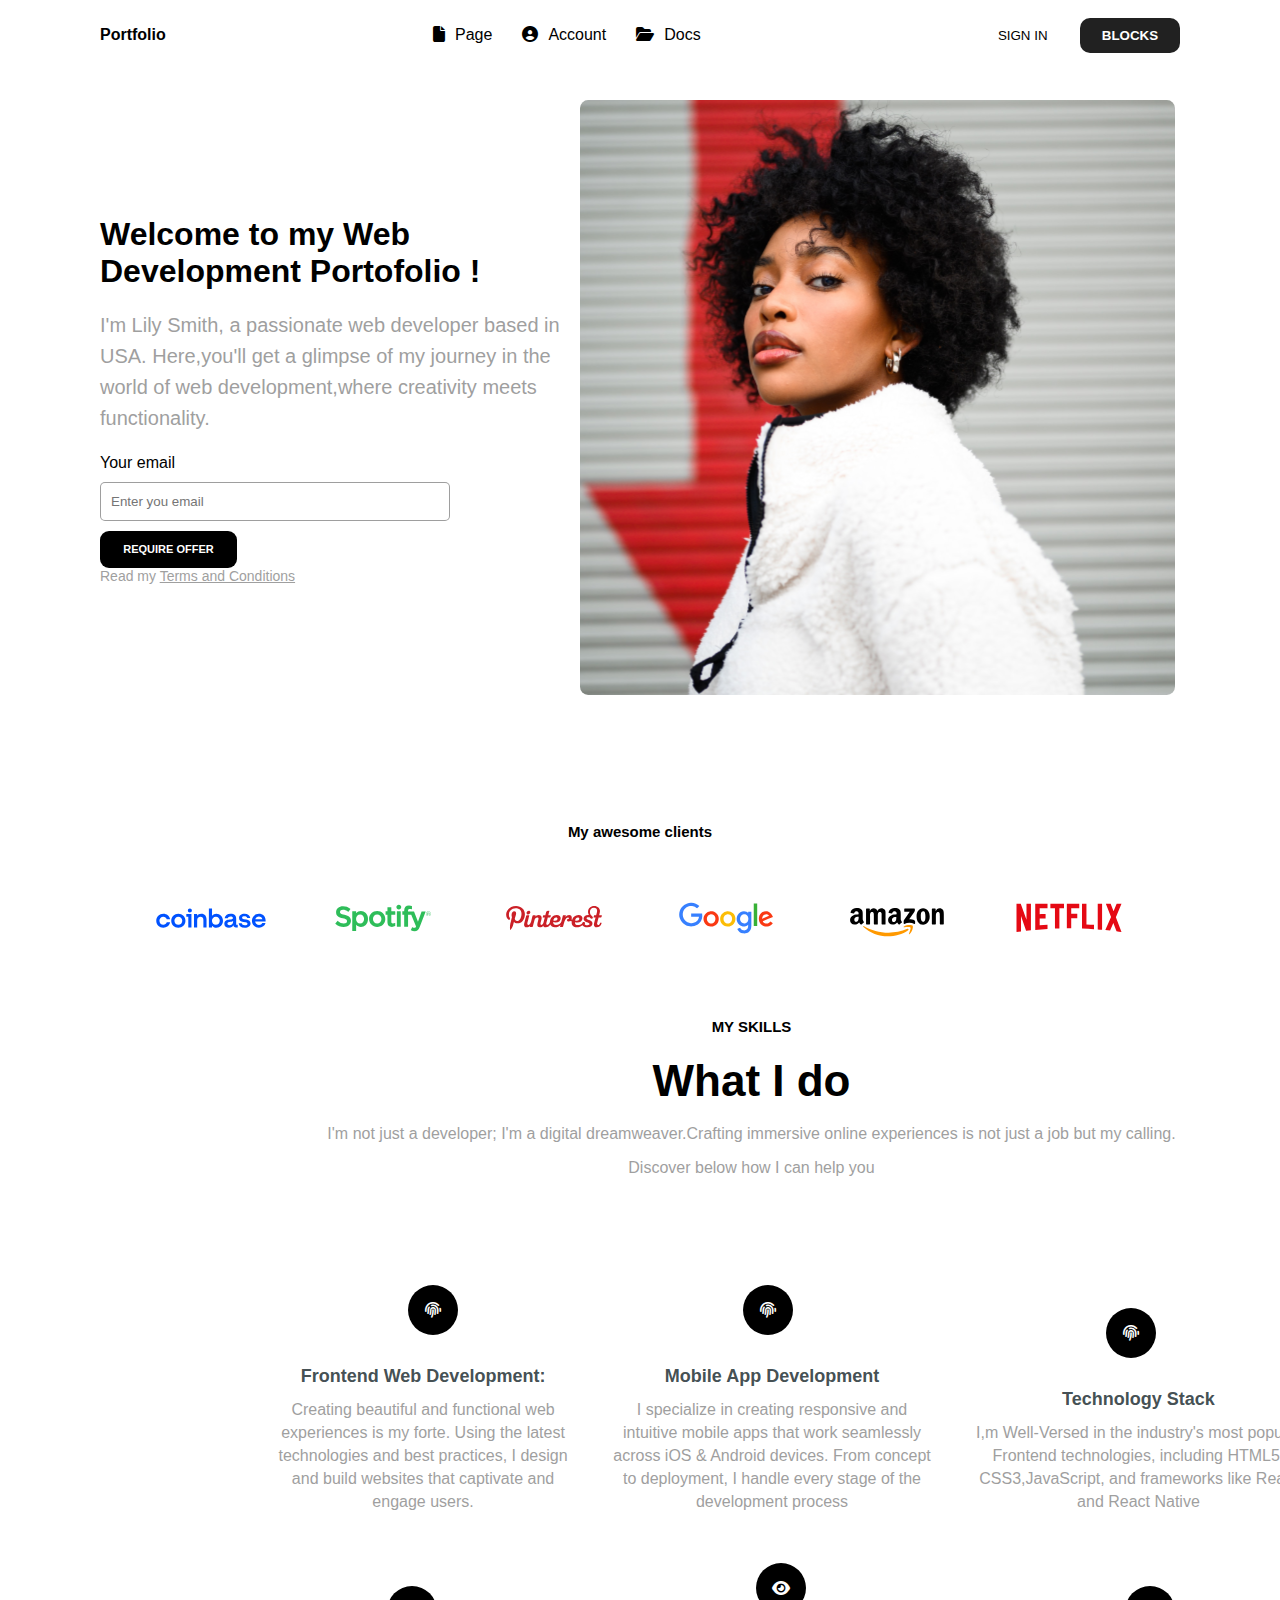
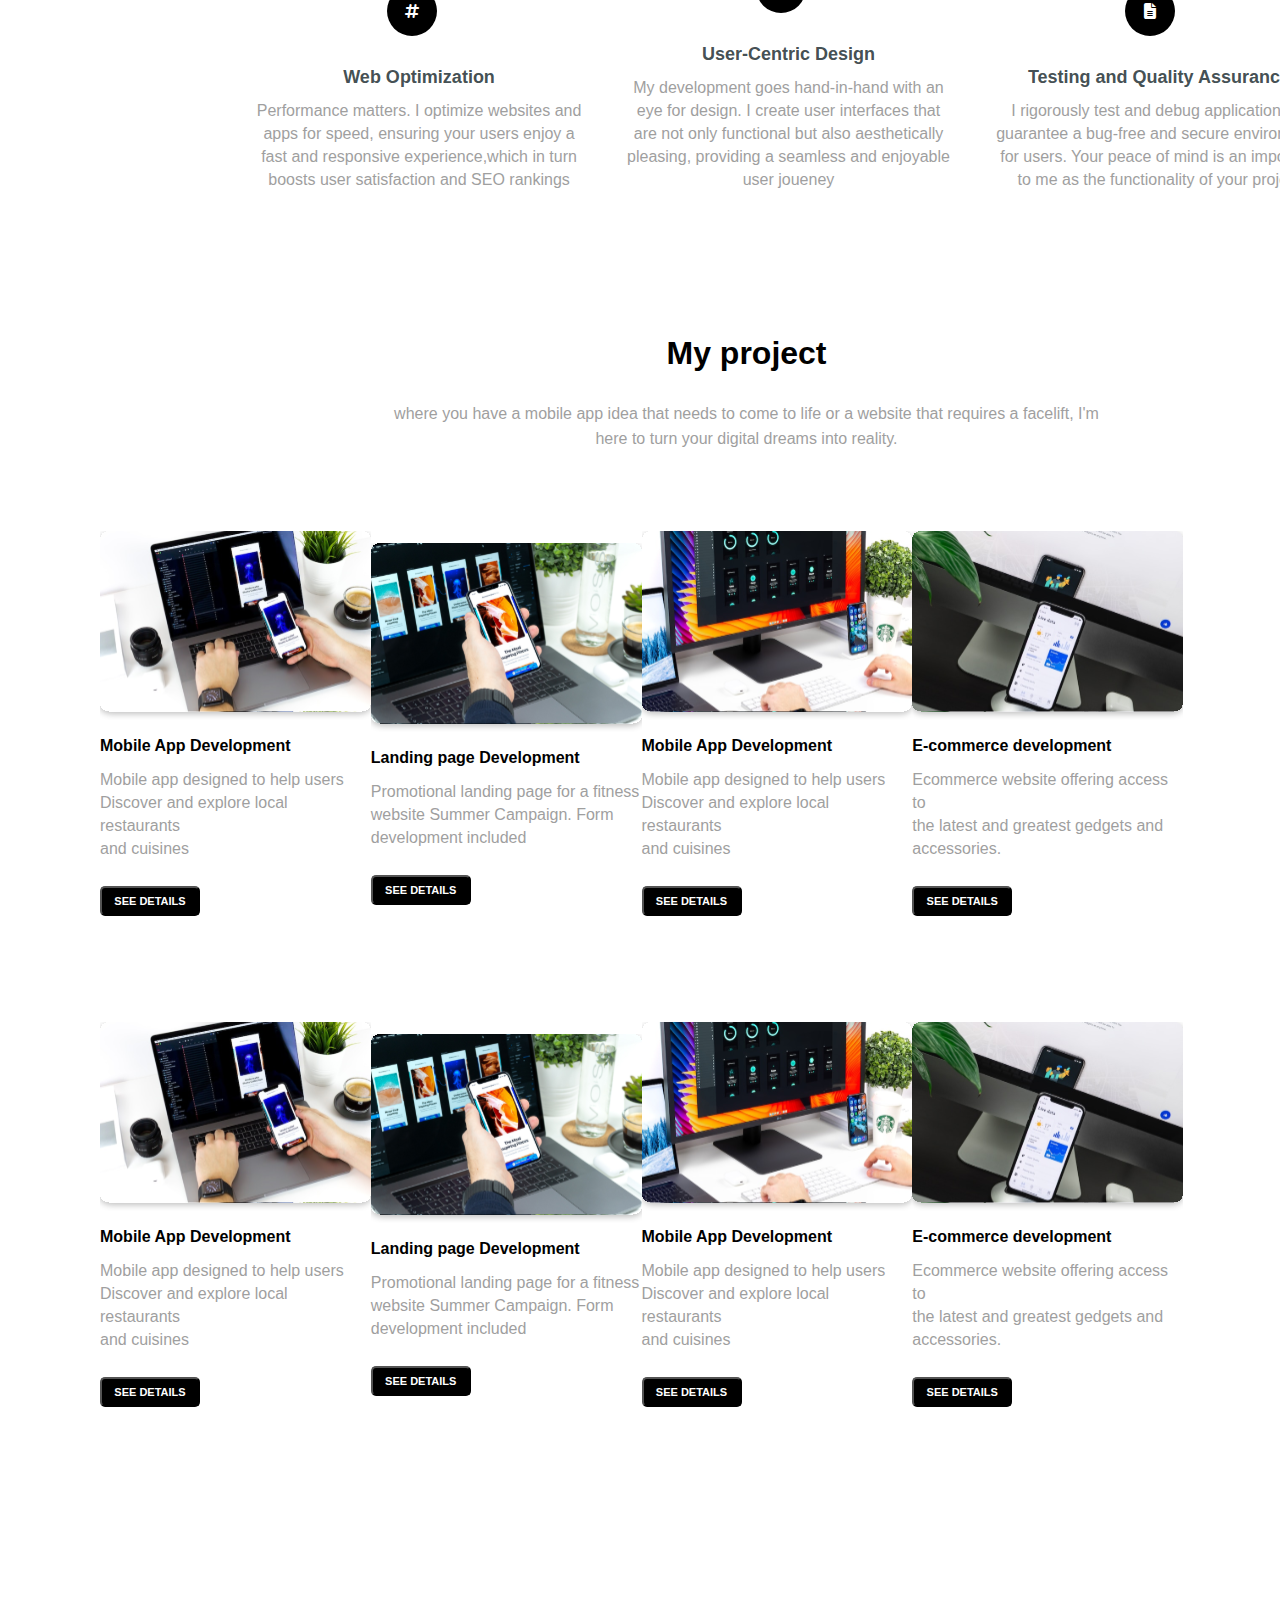
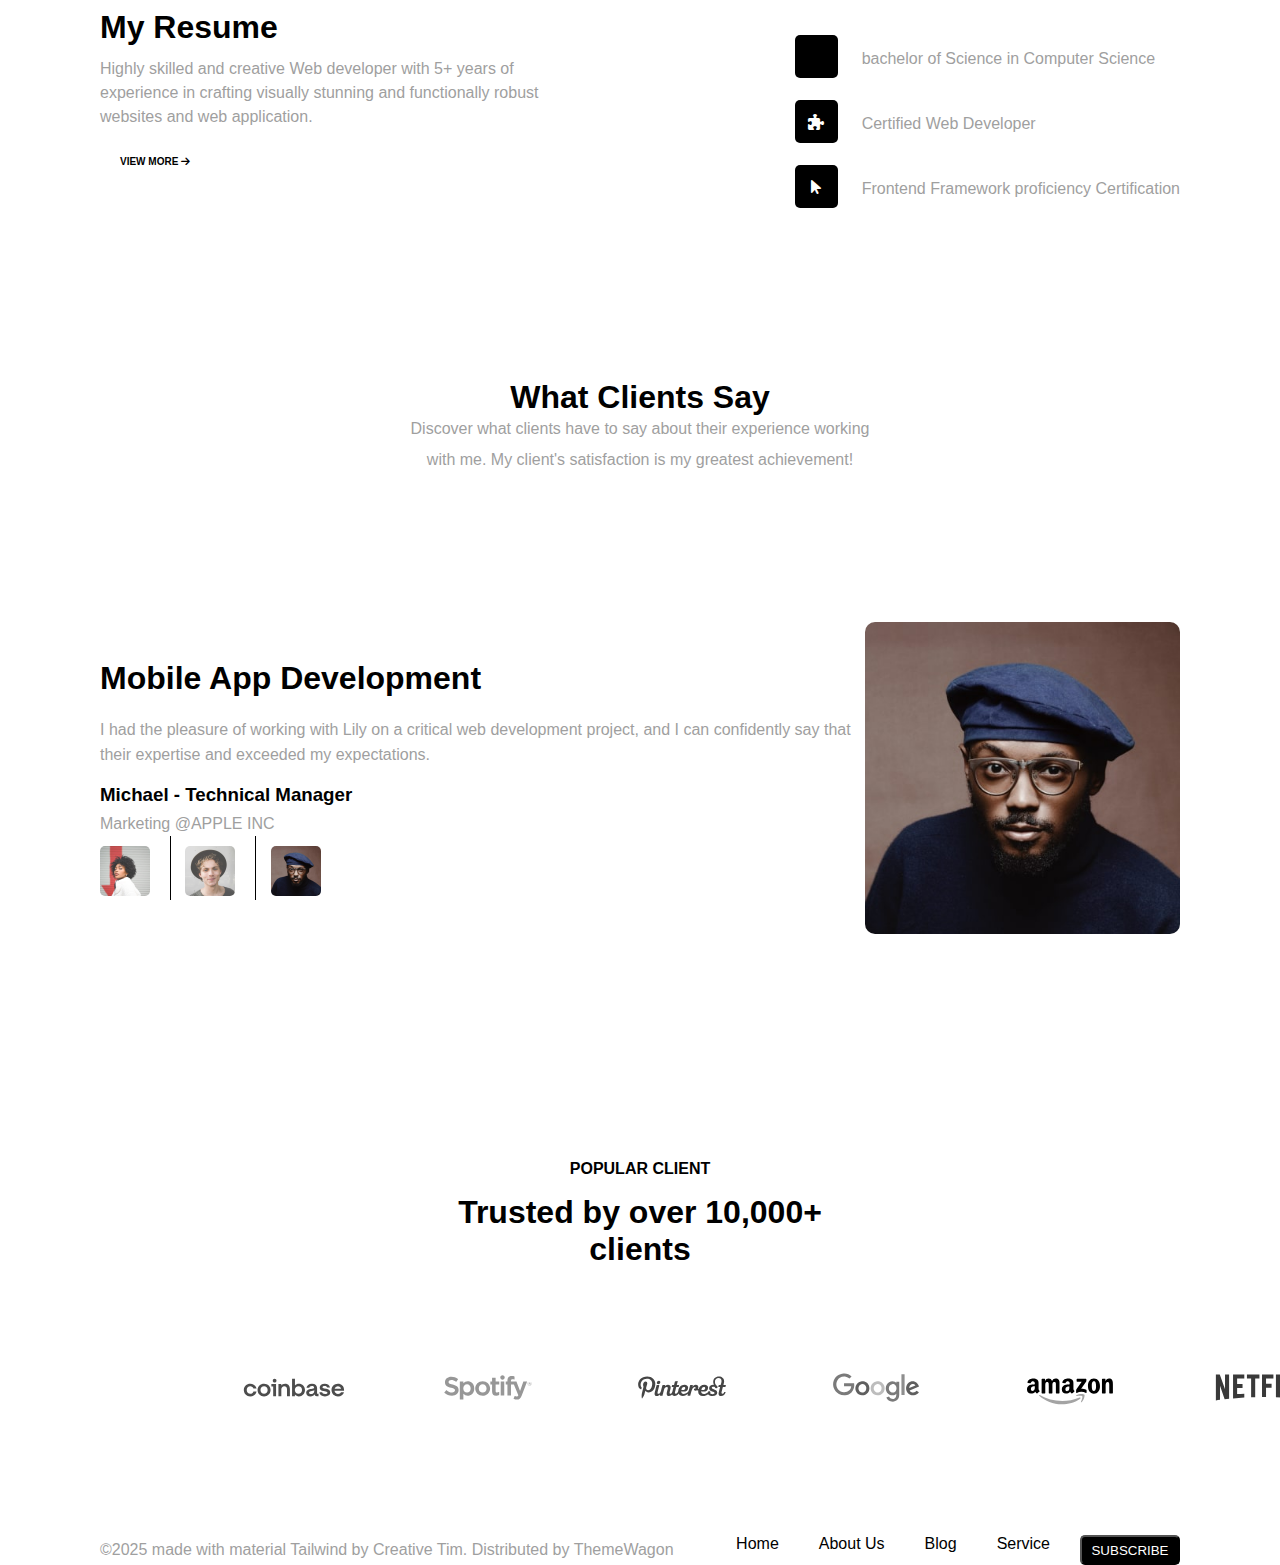
<file: index.html>
<!DOCTYPE html>
<html lang="en">

<head>
    <meta charset="UTF-8">
    <meta name="viewport" content="width=device-width, initial-scale=1.0">
    <title>Portfolio</title>
    <!--css file link-->
    <link rel="stylesheet" href="./assets/css/style.css">
    <!--font awesome link-->
    <link rel="icon" type="image/x.icon" href="/assets/img/favicon.png">
    <link rel="stylesheet" href="https://cdnjs.cloudflare.com/ajax/libs/font-awesome/6.7.2/css/all.min.css"
        integrity="sha512-Evv84Mr4kqVGRNSgIGL/F/aIDqQb7xQ2vcrdIwxfjThSH8CSR7PBEakCr51Ck+w+/U6swU2Im1vVX0SVk9ABhg=="
        crossorigin="anonymous" referrerpolicy="no-referrer" />
</head>

<body>
    <div class="container">
        <!--navbar is started-->

        <nav id="nav">
            <h4>Portfolio</h4>
            <ul>
                <i class="fa-solid fa-file"></i>
                <li>Page</li>
                <i class="fa-solid fa-circle-user"></i>
                <li>Account</li>
               <i class="fa-solid fa-folder-open"></i>
                <li>Docs</li>
            </ul>
            <div class="button-one-div">
                <button class="sign-in">SIGN IN</button>
                <button class="blocks">BLOCKS</button>
            </div>
            <button class="bar"><i class="fa-solid fa-bars"></i></button>
        </nav>
        <!--End of navbar-->

        <!--hero section start-->
        <section id="hero-sec">
            <div class="hero-text">
                <h1>Welcome to my Web Development Portofolio !</h1>
                <p class="hero-p1">I'm Lily Smith, a passionate web developer based in USA. Here,you'll get a glimpse of
                    my journey in the world of web development,where creativity meets functionality. </p>

                <label for="text">Your email</label><br>
                <input type="email" id="text" name="text" placeholder="Enter you email">
                <button class="OFFER">REQUIRE OFFER</button>
                <p class="comman">Read my <u>Terms and Conditions</u></p>
            </div>
            <div class="hero-img-div"><img src="./assets/img/image/image-7.svg" class="hero-img"></div>
        </section>
        <!--End of hero section-->

        <!--Client section started-->
        <section id="Client-sec">
            <h1>My awesome clients</h1>
            <div class="clients-imgs">
                <img src="./assets/img/logos/logo-coinbase.svg" class="coinbase">
                <img src="./assets/img/logos/logo-spotify.svg" class="spotify">
                <img src="./assets/img/logos/logo-pinterest.svg" class="pinterest">
                <img src="./assets/img/logos/logo-google.svg" class="google">
                <img src="./assets/img/logos/logo-amazon.svg" class="amazon">
                <img src="./assets/img/logos/logo-netflix.svg" class="netflix">
            </div>
        </section>
        <!--Client section end-->

        <!--skills section started -->
        <section id="skills">
            <div class="what_i_do">
                <h4>MY SKILLS</h4>
                <h1>What I do</h1>
                <p>I'm not just a developer; I'm a digital dreamweaver.Crafting immersive online experiences is not just
                    a
                    job but my calling. Discover below how I can help you
                </p>
            </div>
            <div class="skill-div">
                <div class="font-web">
                    <div class="circle"><i class="fa-solid fa-fingerprint"></i></div>
                    <h4>Frontend Web Development:</h4>
                    <p>Creating beautiful and functional web experiences is my forte. Using the latest technologies
                        and best practices, I design and build websites that captivate and engage users.</p>
                </div>

                <div class="app">
                    <div class="circle"><i class="fa-solid fa-fingerprint"></i></div>
                    <h4>Mobile App Development</h4>
                    <p>I specialize in creating responsive and intuitive mobile apps that work seamlessly across iOS
                        & Android devices. From concept to deployment, I handle every stage of the development
                        process
                    </p>
                </div>

                <div class="stack">
                    <div class="circle"><i class="fa-solid fa-fingerprint"></i></div>
                    <h4>Technology Stack</h4>
                    <p>I,m Well-Versed in the industry's most popular Frontend technologies, including
                        HTML5, CSS3,JavaScript, and frameworks like React and React Native</p>
                </div>


                <div class="optimization">
                    <div class="circle"><i class="fa-solid fa-hashtag"></i></div>
                    <h4>Web Optimization</h4>
                    <p>Performance matters. I optimize websites and apps for speed, ensuring your users enjoy a fast
                        and responsive experience,which in turn boosts user satisfaction and SEO rankings</p>
                </div>

                <div class="design">
                    <div class="circle"><i class="fa-solid fa-eye"></i></div>
                    <h4>User-Centric Design</h4>
                    <p>My development goes hand-in-hand with an eye for design. I create user interfaces that are
                        not only functional but also aesthetically pleasing, providing a seamless and enjoyable user
                        joueney</p>
                </div>

                <div class="testing">
                    <div class="circle"><i class="fa-solid fa-file-lines"></i></div>
                    <h4>Testing and Quality Assurance</h4>
                    <p>I rigorously test and debug applications to guarantee a bug-free and secure environment for
                        users. Your peace of mind is an important to me as the functionality of your project</p>
                </div>
            </div>
        </section>
        <!--skills section End -->

        <!--Project section start -->
        <section id="project">
            <div class="project-sec">
                <h1>My project</h1>
                <p>where you have a mobile app idea that needs to come to life or a website that requires a facelift,
                    I'm
                    here to turn your digital dreams into reality.</p>
            </div>
            <div class="projects-div">
                <div class="mobile-app">
                    <img src="./assets/img/image/blog-1.svg">
                    <h4>Mobile App Development</h4>
                    <p>Mobile app designed to help users<br>Discover and explore local restaurants<br>and cuisines</p>
                    <button class="details">SEE DETAILS</button>
                </div>

                <div class="landing-page">
                    <img src="./assets/img/image/blog2.svg">
                    <h4>Landing page Development</h4>
                    <p>Promotional landing page for a fitness<br>website Summer Campaign. Form<br>development included
                    </p>
                    <button class="details">SEE DETAILS</button>
                </div>

                <div class="mobile-app2">
                    <img src="./assets/img/image/blog3.svg">
                    <h4>Mobile App Development</h4>
                    <p>Mobile app designed to help users<br>Discover and explore local restaurants<br>and cuisines</p>
                    <button class="details">SEE DETAILS</button>
                </div>

                <div class="E-commerce">
                    <img src="./assets/img/image/blog4.svg">
                    <h4>E-commerce development</h4>
                    <p>Ecommerce website offering access to <br>the latest and greatest gedgets and <br>accessories.</p>
                    <button class="details">SEE DETAILS</button>
                </div>

            </div>

            <div class="projects-div">
                <div class="mobile-app">
                    <img src="./assets/img/image/blog-1.svg">
                    <h4>Mobile App Development</h4>
                    <p>Mobile app designed to help users<br>Discover and explore local restaurants<br>and cuisines</p>
                    <button class="details">SEE DETAILS</button>
                </div>

                <div class="landing-page">
                    <img src="./assets/img/image/blog2.svg">
                    <h4>Landing page Development</h4>
                    <p>Promotional landing page for a fitness<br>website Summer Campaign. Form<br>development included
                    </p>
                    <button class="details">SEE DETAILS</button>
                </div>

                <div class="mobile-app2">
                    <img src="./assets/img/image/blog3.svg">
                    <h4>Mobile App Development</h4>
                    <p>Mobile app designed to help users<br>Discover and explore local restaurants<br>and cuisines</p>
                    <button class="details">SEE DETAILS</button>
                </div>

                <div class="E-commerce">
                    <img src="./assets/img/image/blog4.svg">
                    <h4>E-commerce development</h4>
                    <p>Ecommerce website offering access to <br>the latest and greatest gedgets and <br>accessories.</p>
                    <button class="details">SEE DETAILS</button>
                </div>

            </div>
        </section>
        <!--Project section End -->

        <!--Resume section start-->
        <section id="resume">
            <div class="resume-text">
                <h1>My Resume</h1>
                <p>Highly skilled and creative Web developer with 5+ years of experience in crafting visually stunning and functionally robust websites and web application. </p>
                <button class="view">VIEW MORE <i class="fa-solid fa-arrow-right"></i></button>
            </div>
            <div class="resume-topic">
                <div class="icon-div"><i class="fa-solid fa-signal-good"></i></div>
                <p>bachelor of Science in Computer Science</p>
                <div class="icon-div"><i class="fa-solid fa-puzzle-piece"></i></div>
                <p>Certified Web Developer</p>
                <div class="icon-div"><i class="fa-solid fa-arrow-pointer"></i></div>
                <p>Frontend Framework proficiency Certification</p>
            </div>
        </section>
        <!--Resume section end-->

        <!--What clients say section start-->

        <section id="clients-say">
            <h1 class="heading">What Clients Say</h1>
            <p>Discover what clients have to say about their experience working <br>with me. My client's
                satisfaction is
                my
                greatest achievement!</p>
        </section>
        <section id="client-say-div">
            <div class="client-say-text">
                <h1 class="heading">Mobile App Development</h1>
                <p>I had the pleasure of working with Lily on a critical web development project, and I can
                    confidently
                    say
                    that their expertise and exceeded my expectations.</p>
                <h3>Michael - Technical Manager</h3>
                <p>Marketing @APPLE INC</p>
                <div class="av1">
                    <img src="./assets/img/image/avatar1.jpg" class="avatar1">
                </div>
                <div class="av1">
                    <img src="./assets/img/image/avatar2.jpg" class="avatar1">
                </div>
                <img src="./assets/img/image/avatar3.jpg" class="avatar3">
            </div>
            <div class="client-say-img">
                <img src="./assets/img/image/avatar3.jpg" class="client-img">
            </div>

        </section>

        <!--What clients say section end-->

        <!--popular clients section start-->
        <section id="popular">
            <div class="popular_clients">
                <h4>POPULAR CLIENT</h4>
                <h1>Trusted by over 10,000+<br>clients</h1>
            </div>
            <div class="logo-div">
                <img src="./assets/img/logos/logo-coinbase.svg">
                <img src="./assets/img/logos/logo-spotify.svg">
                <img src="./assets/img/logos/logo-pinterest.svg">
                <img src="./assets/img/logos/logo-google.svg">
                <img src="./assets/img/logos/logo-amazon.svg">
                <img src="./assets/img/logos/logo-netflix.svg">
            </div>
        </section>
        <!--popular clients section end-->

        <!--footer is started-->
        <section id="footer">
            <div class="copy">
                <p>&copy;2025 made with material Tailwind by Creative Tim. Distributed by
                    ThemeWagon</p>
            </div>
            <div class="subscribe">
                <ul>
                    <li>Home</li>
                    <li>About Us</li>
                    <li>Blog</li>
                    <li>Service</li>
                </ul>
                <button class="subscribe-buttone">SUBSCRIBE</button>
            </div>
        </section>




    </div>


</body>

</html>
</file>
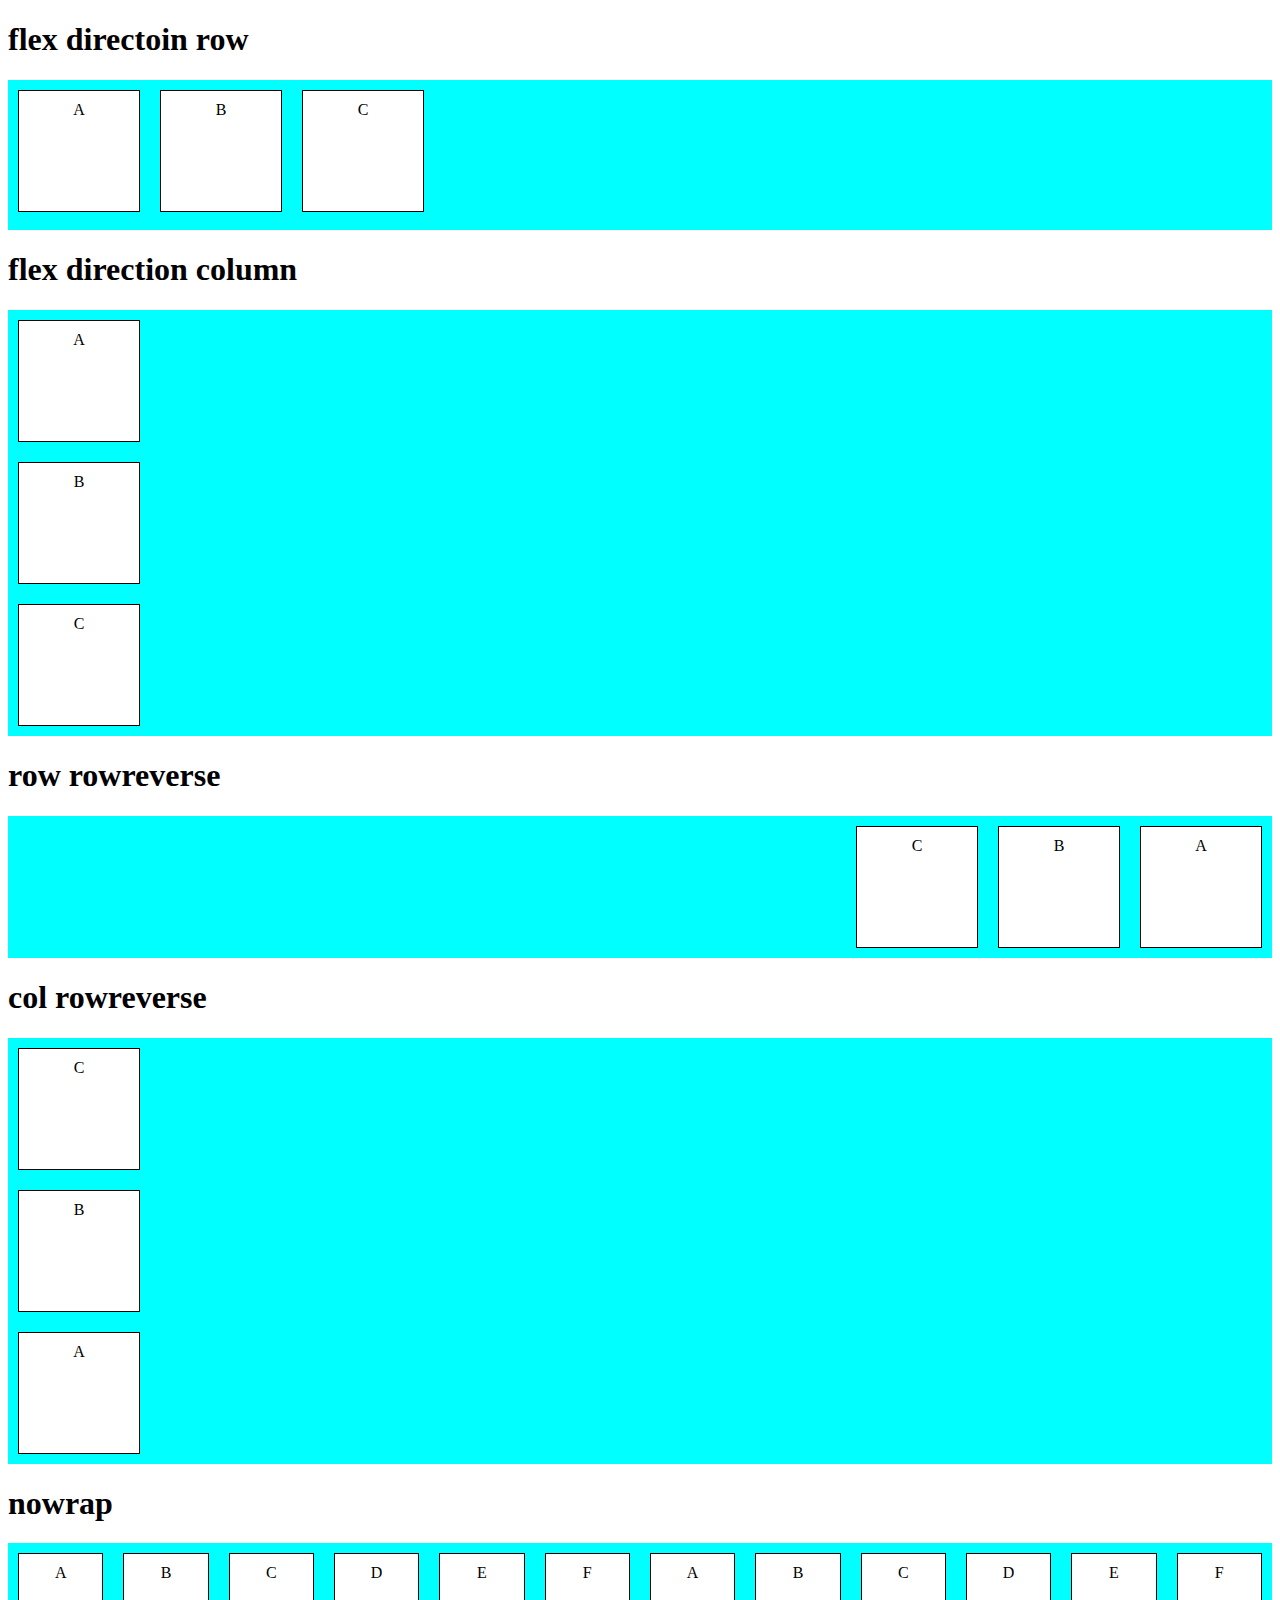
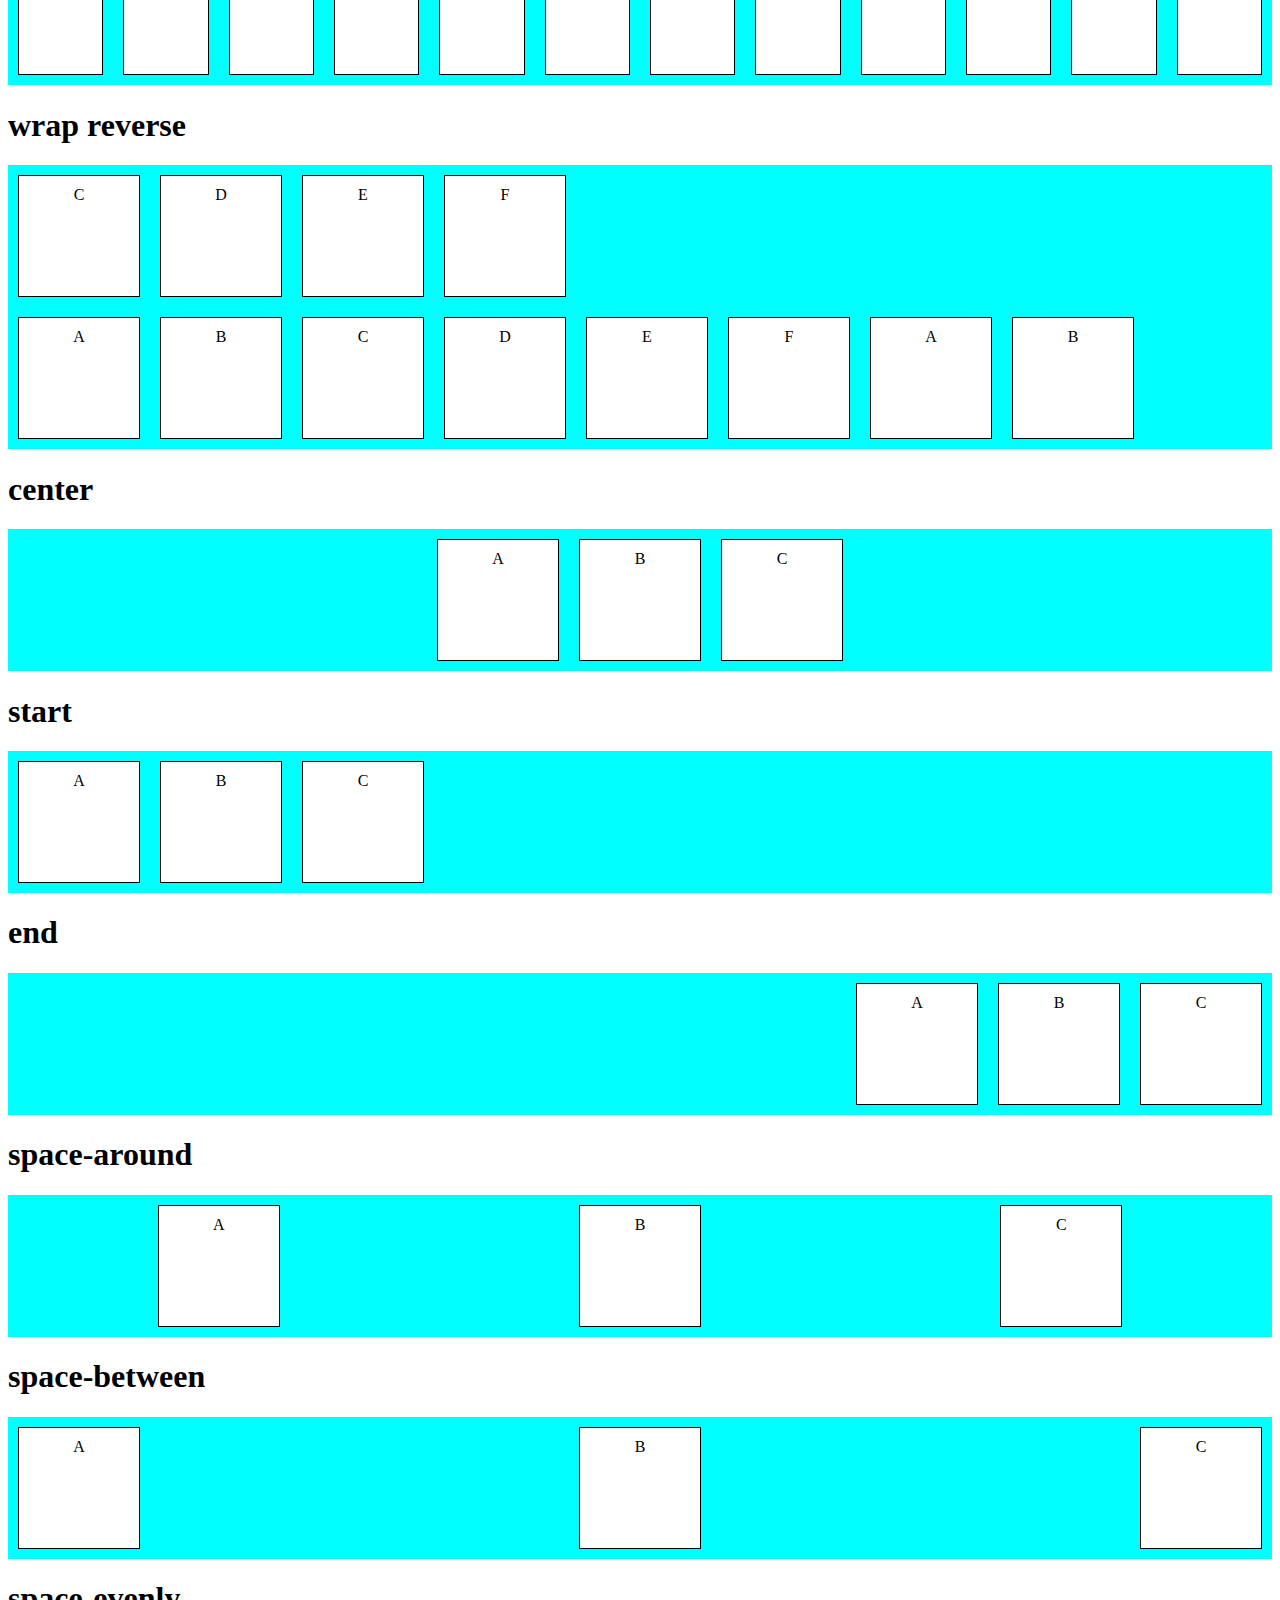
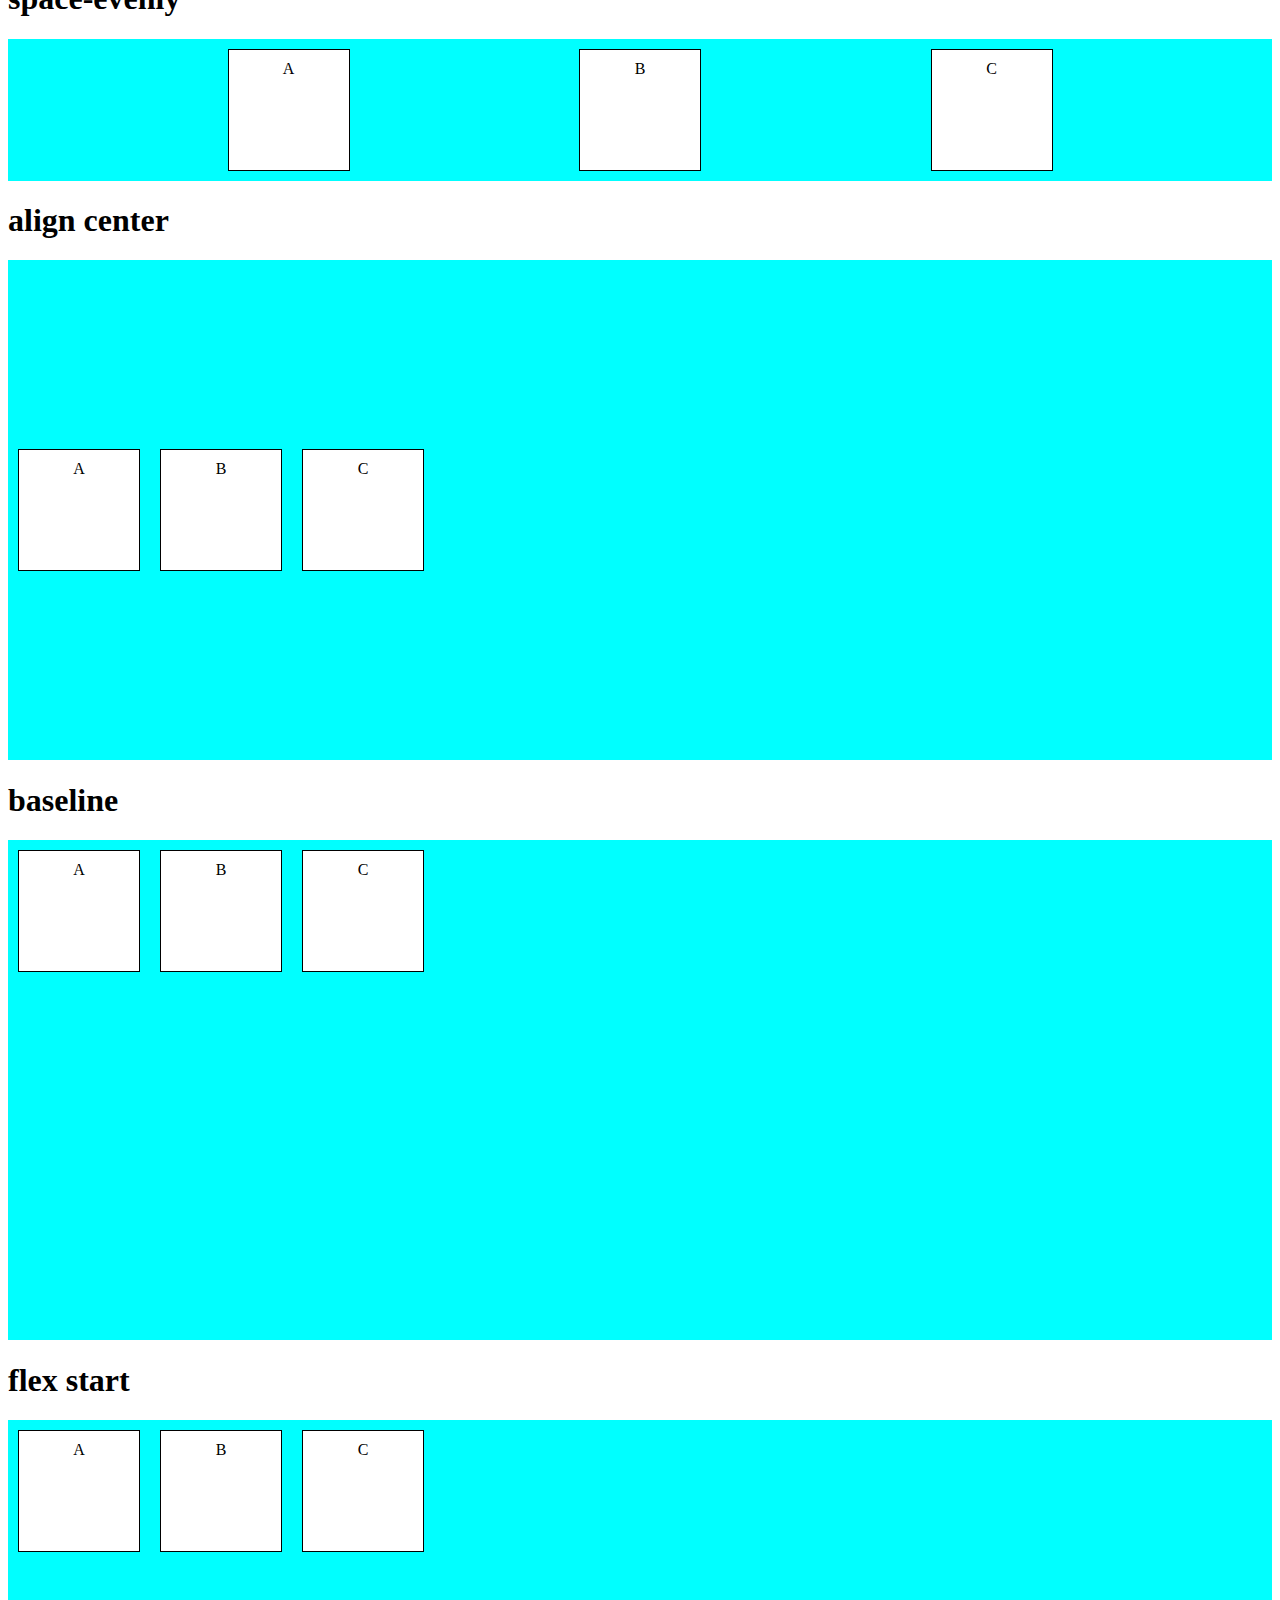
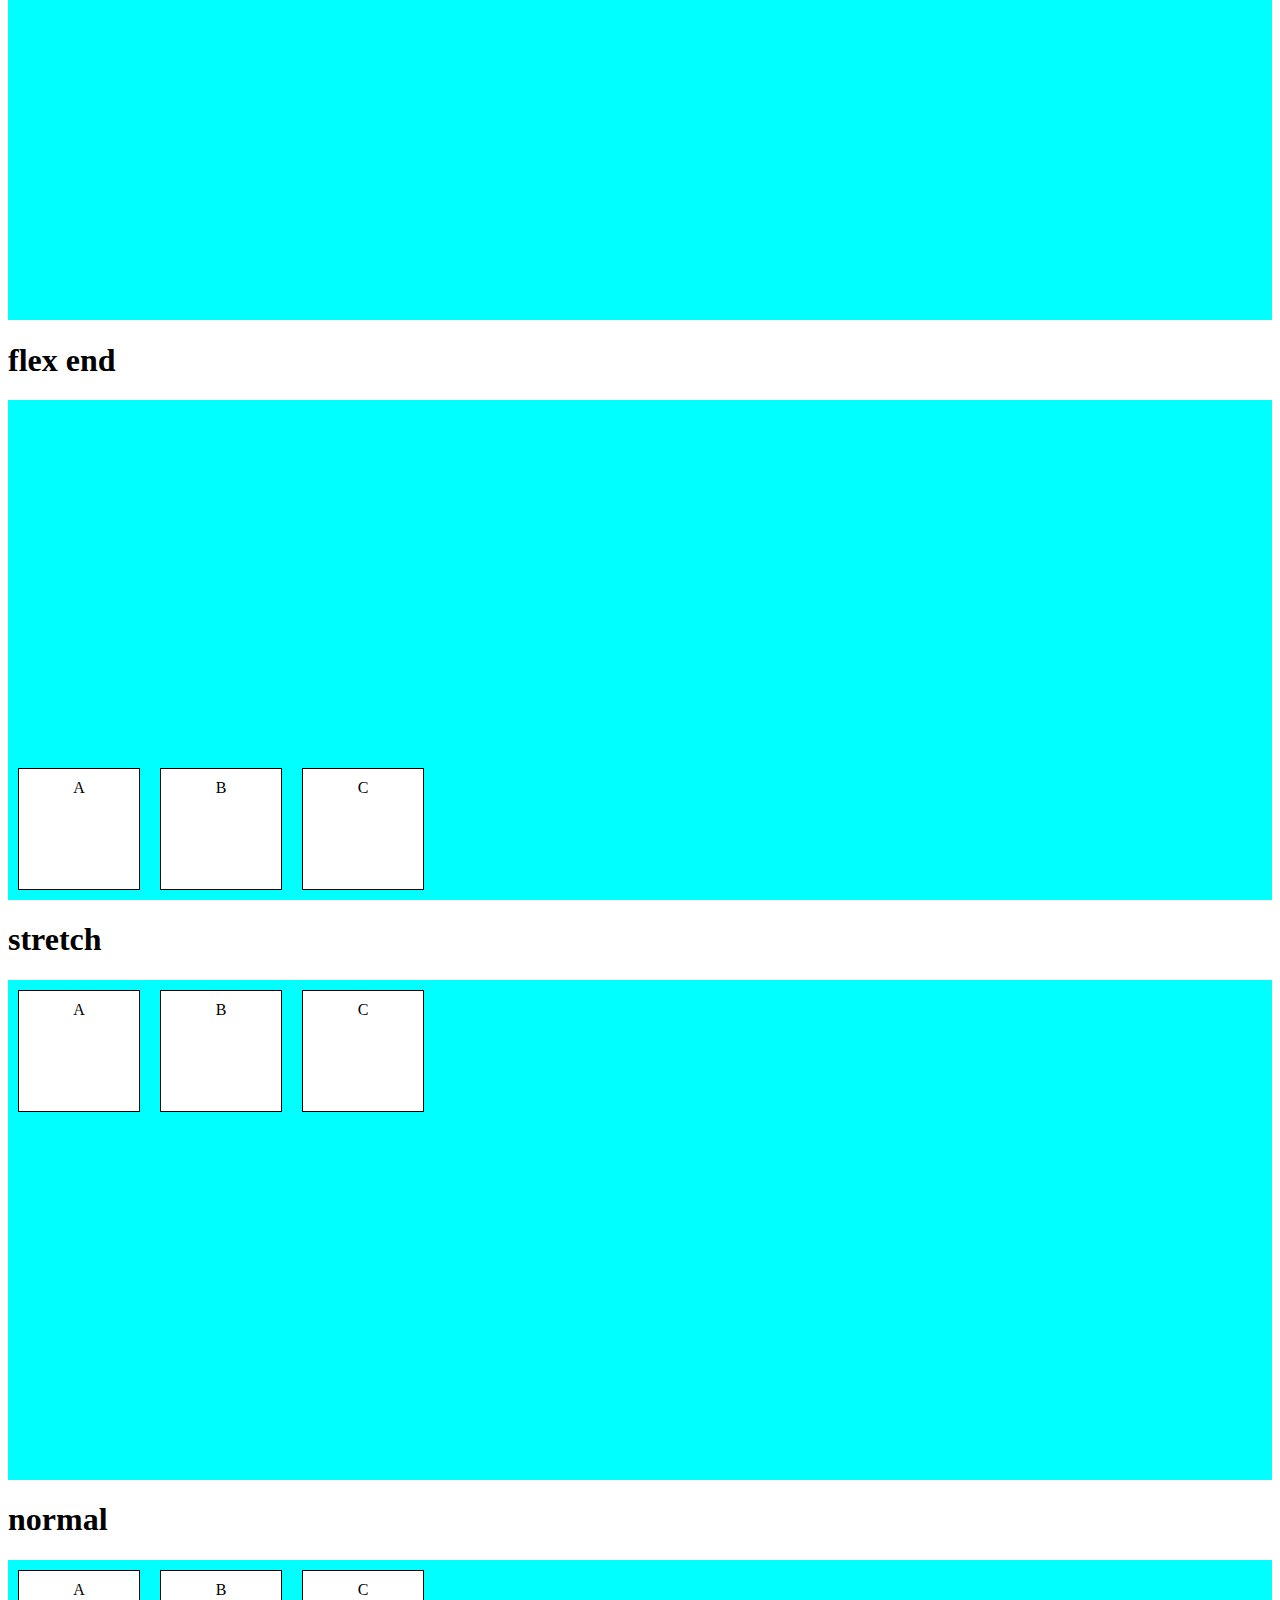
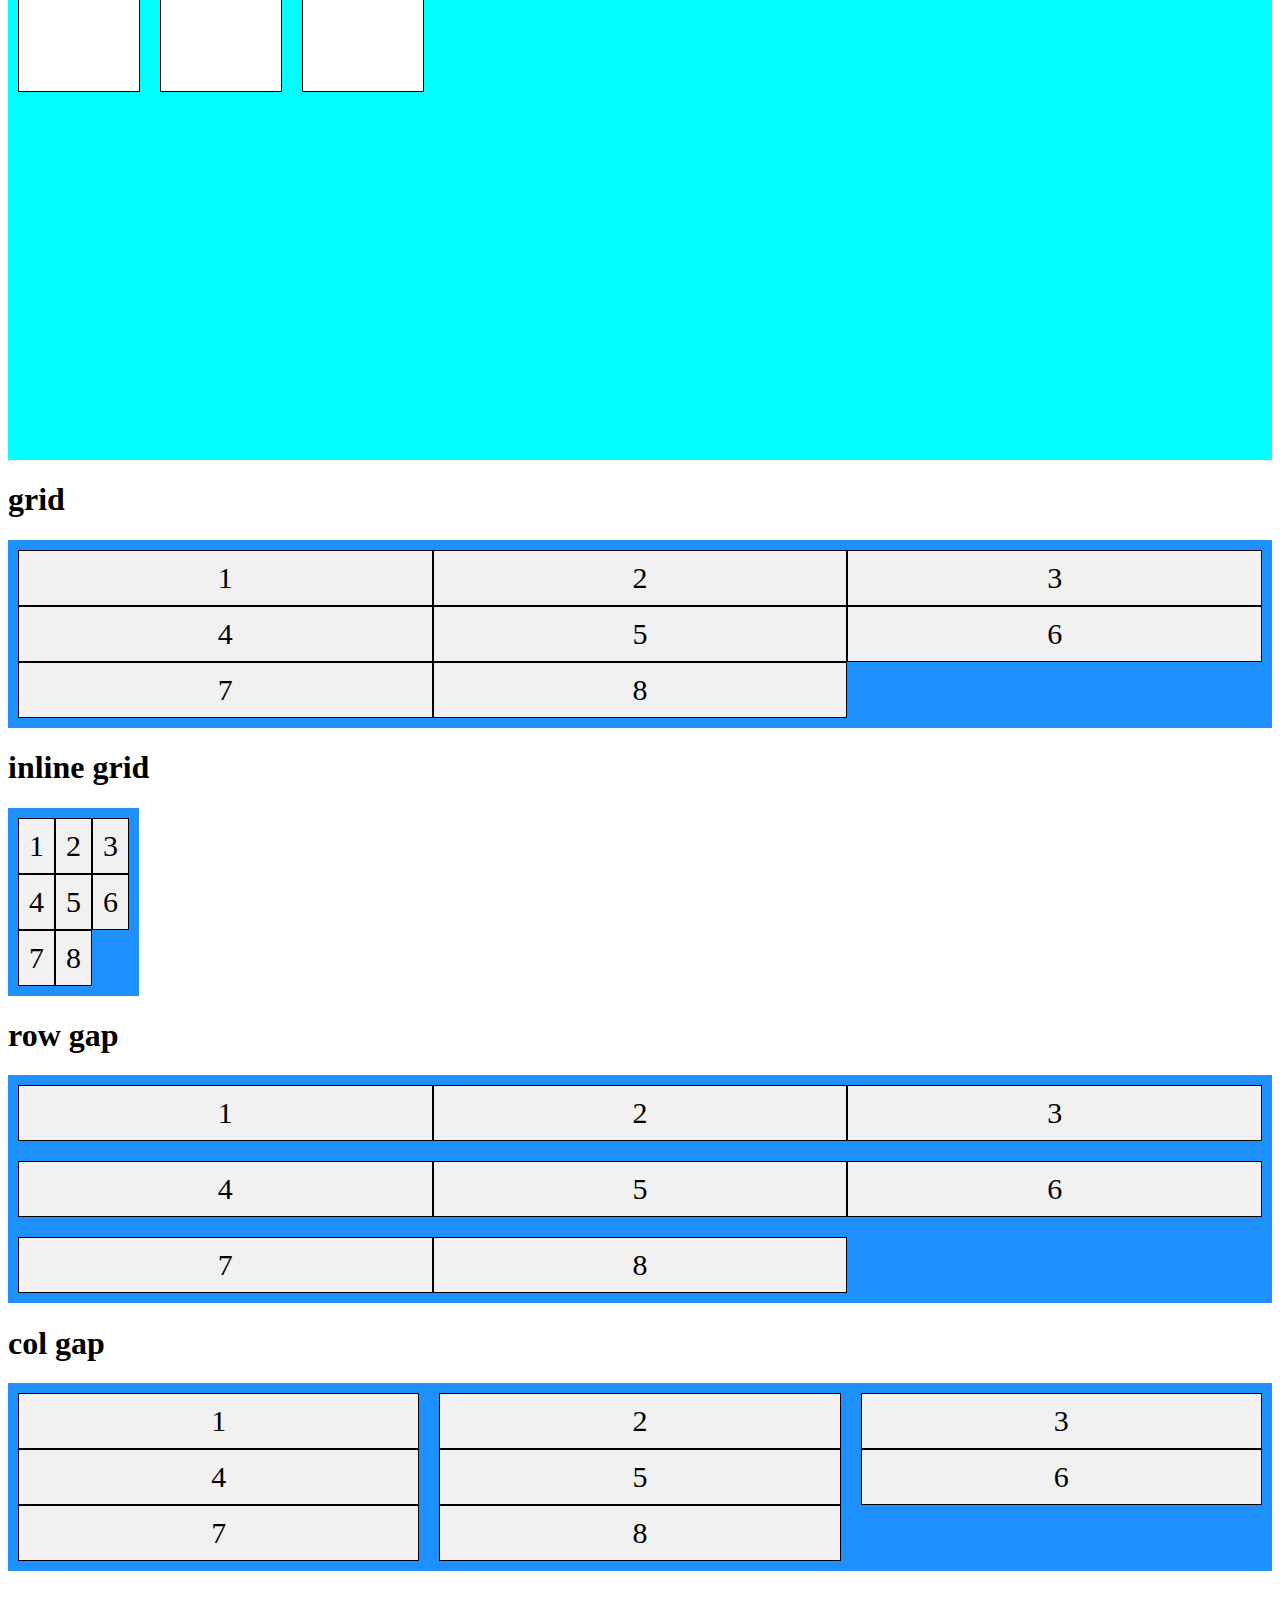
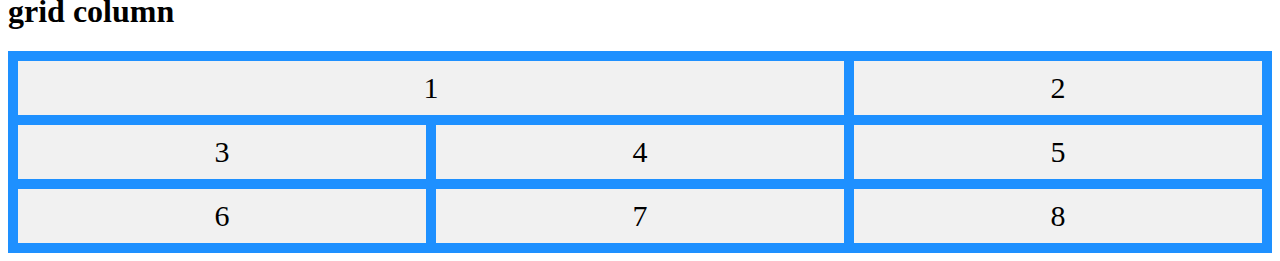
<file: practice.html>
<!DOCTYPE html>
<html lang="en">

<head>
    <meta charset="UTF-8">
    <meta name="viewport" content="width=device-width, initial-scale=1.0">
    <title>Document</title>
    <link rel="stylesheet" href="./assets/css/practic.css">
</head>

<body>
    <h1>flex directoin row</h1>
    <div class="flex-div">
        <div class="flex-a">A</div>
        <div class="flex-a">B</div>
        <div class="flex-a">C</div>
    </div>
    <h1>flex direction column</h1>
    <div class="flex-direction">
        <div class="flex-a">A</div>
        <div class="flex-a">B</div>
        <div class="flex-a">C</div>
    </div>
    <h1> row rowreverse</h1>
    <div class="rowreverse">
        <div>A</div>
        <div>B</div>
        <div>C</div>
    </div>

    <h1> col rowreverse</h1>
    <div class="columnreverse">
        <div>A</div>
        <div>B</div>
        <div>C</div>
    </div>

    <h1>nowrap</h1>
    <div class="nowrap">
        <div>A</div>
        <div>B</div>
        <div>C</div>
        <div>D</div>
        <div>E</div>
        <div>F</div>
        <div>A</div>
        <div>B</div>
        <div>C</div>
        <div>D</div>
        <div>E</div>
        <div>F</div>
    </div>
    <h1>wrap reverse </h1>
    <div class="wrap-reverse">
        <div>A</div>
        <div>B</div>
        <div>C</div>
        <div>D</div>
        <div>E</div>
        <div>F</div>
        <div>A</div>
        <div>B</div>
        <div>C</div>
        <div>D</div>
        <div>E</div>
        <div>F</div>
    </div>

     <h1> center</h1>
    <div class="center">
        <div>A</div>
        <div>B</div>
        <div>C</div>
    </div>

    <h1> start</h1>
    <div class="start">
        <div>A</div>
        <div>B</div>
        <div>C</div>
    </div>
      <h1> end</h1>
    <div class="end">
        <div>A</div>
        <div>B</div>
        <div>C</div>
    </div>
      <h1>space-around</h1>
    <div class="spacearound">
        <div>A</div>
        <div>B</div>
        <div>C</div>
    </div>

     <h1>space-between</h1>
    <div class="spacebetween">
        <div>A</div>
        <div>B</div>
        <div>C</div>
    </div>
    <h1>space-evenly</h1>
    <div class="spaceevenly">
        <div>A</div>
        <div>B</div>
        <div>C</div>
    </div>
 <h1>align center</h1>
    <div class="Icenter">
        <div>A</div>
        <div>B</div>
        <div>C</div>
    </div>
    <h1>baseline</h1>
    <div class="baseline">
        <div>A</div>
        <div>B</div>
        <div>C</div>
    </div>

    <h1>flex start</h1>
    <div class="fstart">
        <div>A</div>
        <div>B</div>
        <div>C</div>
    </div>

    <h1>flex end
    </h1>
    <div class="fend">
        <div>A</div>
        <div>B</div>
        <div>C</div>
    </div>

    <h1>stretch</h1>
     <div class="stretch">
        <div>A</div>
        <div>B</div>
        <div>C</div>
    </div>

     <h1>normal</h1>
     <div class="normal">
        <div>A</div>
        <div>B</div>
        <div>C</div>
    </div>

    <!--grid started-->
    <h1>grid</h1>
<div class="container">
    <div>1</div>
    <div>2</div>
    <div>3</div>
    <div>4</div>
    <div>5</div>
    <div>6</div>
    <div>7</div>
    <div>8</div>
    </div>

    <h1>inline grid</h1>
    <div class="inlin">
 <div>1</div>
    <div>2</div>
    <div>3</div>
    <div>4</div>
    <div>5</div>
    <div>6</div>
    <div>7</div>
    <div>8</div>
    </div>

    
    <h1>row gap</h1>
    <div class="row-gap">
 <div>1</div>
    <div>2</div>
    <div>3</div>
    <div>4</div>
    <div>5</div>
    <div>6</div>
    <div>7</div>
    <div>8</div>
    </div>

    <h1>col gap</h1>
    <div class="col-gap">
 <div>1</div>
    <div>2</div>
    <div>3</div>
    <div>4</div>
    <div>5</div>
    <div>6</div>
    <div>7</div>
    <div>8</div>
    </div>
<h1>grid column </h1>
    <div class="grid-container">
  <div class="i1">1</div>
  <div class="i2">2</div>
  <div class="i3">3</div>  
  <div class="i4">4</div>
  <div class="i5">5</div>
  <div class="i6">6</div>
  <div class="i7">7</div>
  <div class="i8">8</div>  
</div>


</body>

</html>
</file>
<file: assets/css/style.css>
* {
    padding: 0px;
    margin: 0px;
}

body {

    font-family: Arial, Helvetica, sans-serif;
}

p {
    color: rgb(159 159 159);
}

/*nav css start*/
.container {
    margin-left: 100px;
    margin-right: 100px;
}

#nav {
    display: flex;
    justify-content: space-between;
    align-items: center;
    height: 70px;
}


#nav .sign-in {
    border: none;
    margin-right: 28px;
    background-color: transparent;
}

#nav ul {
    display: flex;
    justify-content: right;
    list-style-type: none;
}

#nav li {
    margin-right: 30px;
    padding-left: 10px;

}


#nav .blocks {
    border: none;
    background-color: black;
    color: white;
    height: 35px;
    width: 100px;
    font-weight: 600;
    border-radius: 10px;
    background-color: hsl(0deg 0% 12.94%);
}

#nav .bar {
    display: none;
}

/* tablet  media query started */
@media screen and (max-width:768px) and (min-width:425px) {
    #nav .bar {
        display: block;
        border: none;
        background-color: white;
        font-size: 32px;

    }

    #nav {
        display: flex;
        justify-content: space-between;
        align-items: center;
        height: 70px;
        margin-left: -57px;
        margin-right: 50px;
        width: 1237px;
    }

    #nav h4 {
        font-size: 28px;
    }

    #nav .sign-in {
        display: none;
    }

    #nav ul {
        display: none;
    }

    #nav li {
        display: none;

    }


    #nav .blocks {
        display: none;
    }


}
/*tablet media query end */

/* mobile  media query started */
@media screen and (max-width:426px) and (min-width:0px) {
    #nav .bar {
        display: block;
        border: none;
        background-color: white;
        font-size: 50px;

    }

    #nav {
        display: flex;
        justify-content: space-between;
        align-items: center;
        height: 100px;
        margin-left: -57px;
        margin-right: 50px;
        width: 1237px;
        margin-top: 40px;
    }

    #nav h4 {
        font-size: 40px;
    }

    #nav .sign-in {
        display: none;
    }

    #nav ul {
        display: none;
    }

    #nav li {
        display: none;

    }


    #nav .blocks {
        display: none;
    }


}
/* mobile  media query started */
/*nav css end */

/*hero section css star*/
#hero-sec {
    display: flex;
    justify-content: space-between;
    align-items: center;
    margin-top: 30px;
}

#hero-sec .hero-text {
    width: 599px;
}

#hero-sec .hero-img {
    border-radius: 10px;
    width: 605px;
    height: 595px;
}

#hero-sec .hero-sec h1 {
    font-size: 45px;
}

#hero-sec .hero-p1 {
    line-height: 31px;
    color: rgb(159 159 159);
    margin: 20px 0px;
    font-size: 20px;
}

#hero-sec .comman {
    color: rgb(159 159 159);
    font-size: 14px;
}

#hero-sec input {
    height: 37px;
    width: 338px;
    border-radius: 5px;
    border: 1px solid #00000061;
    padding: 0px 0px 0px 10px;
    margin-right: 10px;
    margin-top: 10px;
    margin-bottom: 10px;

}

#hero-sec .OFFER {
    color: white;
    border: none;
    background-color: black;
    height: 37px;
    border-radius: 9px;
    width: 137px;
    font-size: 11px;
    font-weight: 600;
}

/* tablet media query started */
@media screen and (max-width:768px) and (min-width:425px) {
    #hero-sec {
        display: flex;
        flex-direction: column-reverse;
        align-items: center;
        margin-top: 30px;
    }

    #hero-sec .hero-text {
        width: 1019px;
        margin-top: 55px;
        margin-left: -69px;
        margin-left: 352px;
    }

    #hero-sec .hero-text h1 {
        font-size: 63px;
    }

    #hero-sec .hero-img {
        border-radius: 24px;
        width: 1253px;
        height: 1359px;
        margin-left: 569px;
    }

    #hero-sec .hero-sec h1 {
        font-size: 45px;
    }

    #hero-sec .hero-p1 {
        line-height: 46px;
        color: rgb(159 159 159);
        margin: 20px 0px;
        font-size: 32px;
    }
      #hero-sec label
    {
            font-size: 22px;
    }
    #hero-sec .text {
        font-size: 24px;
    }

    #hero-sec .comman {
        color: rgb(159 159 159);
        font-size: 25px;
    }

    #hero-sec input {
        height: 70px;
        width: 632px;
        border-radius: 5px;
        border: 1px solid #00000061;
        padding: 0px 0px 0px 10px;
        margin-right: 10px;
        margin-top: 10px;
        margin-bottom: 10px;
        font-size: 30px;

    }

    #hero-sec .OFFER {
        color: white;
        border: none;
        background-color: black;
        height: 75px;
        border-radius: 9px;
        width: 204px;
        font-size: 17px;
        font-weight: 600;
    }
}
/*tablet media query end*/

/* mobile  media query started */
@media screen and (max-width:426px) and (min-width:0px) 
{
       #hero-sec {
        display: flex;
        flex-direction: column-reverse;
        align-items: center;
        margin-top: 30px;
    }

    #hero-sec .hero-text {
               width: 1214px;
        margin-top: 55px;
        margin-left: -69px;
        margin-left: 912px;
    }

    #hero-sec .hero-text h1 {
        font-size: 79px;
    }

    #hero-sec .hero-img {
        border-radius: 24px;
        width: 1218px;
        height: 1331px;
        margin-left: 913px;
    }

    #hero-sec .hero-sec h1 {
        font-size: 45px;
    }

    #hero-sec .hero-p1 {
              line-height: 96px;
        color: rgb(159 159 159);
        margin: 20px 0px;
        font-size: 55px;
    }

    #hero-sec label{
           font-size: 40px;
           margin-top: 10px;
    }

    #hero-sec .comman {
        color: rgb(159 159 159);
        margin-top: 14px;
        font-size: 39px;
    }
    #hero-sec input {
      height: 100px;
        width: 1187px;
        border-radius: 5px;
        border: 1px solid #00000061;
        padding: 0px 0px 0px 29px;
        margin-right: 10px;
        margin-top: 32px;
        margin-bottom: 16px;
        font-size: 38px;

    }

    #hero-sec .OFFER {
           color: white;
        border: none;
        background-color: black;
        height: 103px;
        border-radius: 26px;
        width: 1220px;
        font-size: 32px;
        font-weight: 600;
        margin-top: 23px;
    } 
}
/* mobile  media query end */
/* hero section css end*/

/*client section is started*/
#Client-sec {
    text-align: center;
    margin-top: 124px;
}

#Client-sec h1 {
    font-size: 15px;
}

#Client-sec .clients-imgs {
    display: flex;
    justify-content: space-evenly;
    align-items: center;
    margin-top: 48px;



}

#Client-sec .clients-imgs img {
    height: 60px;
}

/* tablet media query started */
@media screen and (max-width:768px) and (min-width:425px) {
    #Client-sec {
        text-align: center;
        margin-top: 343px;
        width: 1202px;
    }

    #Client-sec h1 {
        font-size: 44px;
    }

    #Client-sec .clients-imgs {
        margin-top: 72px;
        width: 1120px;
        display: block;

    }

    #Client-sec .clients-imgs img {
        height: 158px;
        margin: 20px;
    }
}
/* tablet media query end */

/* mobile  media query started */
@media screen and (max-width:426px) and (min-width:0px) 
{
     #Client-sec {
        text-align: center;
        margin-top: 343px;
        width: 1202px;
    }

    #Client-sec h1 {
        font-size: 44px;
    }

    #Client-sec .clients-imgs {
        margin-top: 72px;
        margin-left: 94px;
        width: 1063px;
        display: block;

    }

    #Client-sec .clients-imgs img {
              height: 202px;
        margin: 0px 90px 0px 0px;
    }    
}
/* mobile  media query end */
/*client section end*/

/*Skill section star*/
#skills .what_i_do {
    text-align: center;
    margin-top: 62px;
    line-height: 34px;
    width: 857px;
    margin-left: 223px;
}

#skills .what_i_do h1 {
    font-size: 44px;
    margin-bottom: 19px;
}

#skills .what_i_do h4 {
    font-size: 15px;
    margin-bottom: 20px;
}

#skills .skill-div {
    margin-top: 100px;
    text-align: center;
    line-height: 23px;
    margin-left: 59px;
    width: 1261px;
}

#skills .skill-div h4 {
    color: hsl(197.65deg 14.29% 23.33% / 93%);
    font-size: 18px;
    font-weight: 700;
    margin-bottom: 10px;
}


#skills .skill-div2 h4 {
    color: hsl(197.65deg 14.29% 23.33% / 93%);
    font-size: 18px;
    font-weight: 700;
    margin-bottom: 10px;
}

#skills .circle {
    display: flex;
    justify-content: center;
    align-items: center;
    width: 50px;
    height: 50px;
    border-radius: 50%;
    background-color: black;
    color: white;
    margin: 0px 0px 30px 130px;
}

#skills .font-web {
    width: 290px;
    display: inline-block;
    margin-left: 20px;
    margin-right: 20px;
}

#skills .app {
    width: 319px;
    display: inline-block;
    margin-left: 20px;
    margin-right: 20px;
}

#skills .stack {
    width: 325px;
    margin-top: -23px;
    display: inline-block;
    margin-left: 20px;
    margin-right: 20px;
}

#skills .optimization {
    width: 325px;
    display: inline-block;
    margin-left: 20px;
    margin-right: 20px;
}

#skills .design {
    width: 325px;
    display: inline-block;
    margin-left: 20px;
    margin-right: 20px;
    margin-top: 50px;
}

#skills .testing {
    width: 327px;
    display: inline-block;
    margin-left: 20px;
    margin-right: 20px;
}

/* tablet media query start */
@media screen and (max-width:768px) and (min-width:425px) {
    #skills .what_i_do {
        text-align: center;
        margin-top: 222px;
        line-height: 34px;
        width: 1234px;
        margin-left: -50px;
    }

    #skills .what_i_do h1 {
        font-size: 80px;
        margin-bottom: 86px;
    }

    #skills .what_i_do h4 {
        font-size: 33px;
        margin-bottom: 76px;
    }

    #skills .what_i_do p {
        font-size: 35px;
        line-height: 52px;
    }

    #skills .skill-div {
        line-height: 10px;
        width: 1002px;
        display: block;
        margin-top: 191px;
    }

    #skills .skill-div h4 {
        color: hsl(197.65deg 14.29% 23.33% / 93%);
        font-size: 32px;
        font-weight: 700;
        margin-bottom: 10px;
    }

    #skills .circle {
        display: flex;
        justify-content: center;
        align-items: center;
        width: 92px;
        height: 92px;
        border-radius: 50%;
        background-color: black;
        color: white;
        margin: 68px 0px 30px 175px;
    }

    #skills .font-web {
        width: 439px;
        display: inline-block;
        margin-left: 0px;
        margin-right: 20px;
        font-size: 30px;
        line-height: 41px;
    }

    #skills .app {
        width: 459px;
        display: inline-block;
        margin-left: 121px;
        margin-right: -50px;
        font-size: 30px;
        line-height: 41px;
    }

    #skills .stack {
        width: 441px;
        display: inline-block;
        margin-left: 0px;
        margin-right: 20px;
        font-size: 30px;
        line-height: 41px;
    }

    #skills .optimization {
        width: 445px;
        display: inline-block;
        margin-left: 121px;
        margin-right: -50px;
        font-size: 30px;
        line-height: 41px;
    }

    #skills .design {
        width: 450px;
        display: inline-block;
        margin-left: 0px;
        margin-right: 20px;
        font-size: 30px;
        line-height: 41px;
    }

    #skills .testing {
        width: 439px;
        display: inline-block;
        margin-left: 121px;
        margin-right: -50px;
        font-size: 30px;
        line-height: 41px;
    }

}
/* tablet media query end */
/* mobile  media query started */
@media screen and (max-width:426px) and (min-width:0px) 
{
     #skills .what_i_do {
        text-align: center;
        margin-top: 222px;
        line-height: 34px;
        width: 997px;
        margin-left: 50px;
    }

    #skills .what_i_do h1 {
        font-size: 116px;
        margin-bottom: 86px;
    }

    #skills .what_i_do h4 {
              font-size: 42px;
        font-weight: 600;
        margin-bottom: 81px;
    }

    #skills .what_i_do p {
        font-size: 56px;
        line-height: 83px;
    }

    #skills .skill-div {
               width: 994px;
        display: flex;
        flex-direction: column;
        margin-top: 191px;
    }
     #skills .skill-div p
    {
            font-size: 46px;
            line-height: 60px;
    }
    #skills .skill-div h4 {
              color: hsl(197.65deg 14.29% 23.33% / 93%);
        font-size: 46px;
        font-weight: 700;
        margin-bottom: 47px;
    }

    #skills .circle {
        display: flex;
        justify-content: center;
        align-items: center;
        width: 111px;
        height: 111px;
        border-radius: 50%;
        background-color: black;
        color: white;
        margin: 206px 0px 66px 291px;
    }

    #skills .font-web {
        width: 720px;
        display: inline-block;
        margin-left: 152px;
        margin-right: 20px;
        font-size: 30px;
        line-height: 41px;
    }

    #skills .app {
        width: 720px;
        display: inline-block;
        margin-left: 152px;
        margin-right: 20px;
        font-size: 30px;
        line-height: 41px;
    }

    #skills .stack {
        width: 720px;
        display: inline-block;
        margin-left: 152px;
        margin-right: 20px;
        font-size: 30px;
        line-height: 41px;
    }

    #skills .optimization {
        width: 720px;
        display: inline-block;
        margin-left: 152px;
        margin-right: 20px;
        font-size: 30px;
        line-height: 41px;
    }

    #skills .design {
     width: 720px;
        display: inline-block;
        margin-left: 152px;
        margin-right: 20px;
        font-size: 30px;
        line-height: 41px;
    }

    #skills .testing {
        width: 720px;
        display: inline-block;
        margin-left: 152px;
        margin-right: 20px;
        font-size: 30px;
        line-height: 41px;
    }
}
/* mobile  media query end */
/*skill section end*/

/*project section started*/
#project .project-sec {
 line-height: 25px;
    text-align: center;
    margin-top: 150px;
    width: 715px;
    margin-left: 289px;
}

#project .project-sec h1 {
    margin-bottom: 35px;
}

#project .projects-div {
    display: flex;
    justify-content: space-between;
    align-items: center;
    margin-top: 80px;
}

#project .projects-div img {
    height: 189px;
}

#project .projects-div h4 {
    margin-top: 13px;
    margin-bottom: 13px;
}

#project .projects-div p {
    line-height: 23px;
    color: rgb(159 159 159);
}

#project .details {
    margin: 26px 0px;
    background-color: black;
    color: white;
    height: 30px;
    width: 100px;
    font-size: 11px;
    font-weight: 600;
    border-radius: 5px;
}

/* tabletc media query start */
@media screen and (max-width:768px) and (min-width:425px) {
    #project .project-sec {
        line-height: 25px;
        text-align: center;
        margin-top: 328px;
        width: 1228px;
        margin-left: -50px;
    }

    #project .project-sec p {
        font-size: 36px;
        line-height: 67px;
        margin-top: 81px;
    }

    #project .project-sec h1 {
        margin-bottom: 35px;
        font-size: 70px;
    }

    #project .projects-div {
        display: block;
        margin-top: 80px;
        width: 1243px;
    }

    #project .mobile-app {
        display: inline-block;
        margin: 67px 79px 102px 0px;
        font-size: 30px;
    }

    #project .landing-page {
        display: inline-block;
        margin: 67px 79px 102px 0px;
        font-size: 30px;

    }

    #project .mobile-app2 {
        display: inline-block;
        margin: 67px 79px 102px 0px;
        font-size: 30px;

    }

    #project .E-commerce {
        display: inline-block;
        margin: 67px 79px 102px 0px;
        font-size: 30px;

    }

    #project .projects-div img {
        height: 377px;
    }

    #project .projects-div h4 {
        margin-top: 13px;
        margin-bottom: 13px;
    }

    #project .projects-div p {
        line-height: 49px;
        color: rgb(159 159 159);
    }

    #project .details {
        margin: 26px 0px;
        background-color: black;
        color: white;
        height: 56px;
        width: 169px;
        font-size: 18px;
        font-weight: 600;
        border-radius: 10px;
    }
}
/* tablet media query start */
/* mobile  media query started */
@media screen and (max-width:426px) and (min-width:0px) 
{
     #project .project-sec {
        line-height: 25px;
        text-align: center;
                margin-left: 200px;
        margin-top: 328px;
        width: 709px;
    }

    #project .project-sec p {
               font-size: 56px;
        line-height: 75px;
        margin-top: 81px;
    }

    #project .project-sec h1 {
              margin-bottom: 80px;
        font-size: 81px;
    }

    #project .projects-div {
      display: flex;
        flex-direction: column;
        margin-top: 80px;
        width: 1243px;
                margin-left: -129px;
    }

    #project .mobile-app {
        display: inline-block;
        margin: 67px 79px 102px 0px;
        font-size: 30px;
    }

    #project .landing-page {
        display: inline-block;
        margin: 67px 79px 102px 0px;
        font-size: 30px;

    }

    #project .mobile-app2 {
        display: inline-block;
        margin: 67px 79px 102px 0px;
        font-size: 30px;

    }

    #project .E-commerce {
        display: inline-block;
        margin: 67px 79px 102px 0px;
        font-size: 30px;

    }

    #project .projects-div img {
        height: 634px;
    }

    #project .projects-div h4 {
        margin-top: 13px;
        margin-bottom: 13px;
                font-size: 55px;
    }

    #project .projects-div p {
               line-height: 68px;
        font-size: 40px;
        color: rgb(159 159 159);
    }

    #project .details {
               margin: 51px 0px;
        background-color: black;
        color: white;
        height: 85px;
        width: 267px;
        font-size: 27px;
        font-weight: 600;
        border-radius: 23px;
    } 
}
/* mobile  media query end */

/*project section end*/

/*resume section start*/
#resume {
    display: flex;
    justify-content: space-between;
    align-items: center;
    margin-top: 170px;

}

#resume .resume-text {
    width: 441px;
    line-height: 24px;


}
#client-say-text
{
        width: 400px;
}

#resume .icon-div {
    background-color: black;
    color: white;
    width: 43px;
    height: 43px;
    border-radius: 5px;
    display: flex;
    align-items: center;
    justify-content: center;
    margin: 32px 0px -9px -67px;

}

#resume .resume-topic p {
    margin: -28px 0px 0px 0px;
    color: rgb(159 159 159);
}

#resume .resume-text h1 {
    margin-bottom: 18px;
}

#resume .view {
    border: none;
    background-color: white;
    margin: 27px 0px 20px 20px;
    font-size: 10px;
    font-weight: 600;
}

/* tabletc media query start */
@media screen and (max-width:768px) and (min-width:425px) {
    #resume {
        display: flex;
        flex-direction: column;
        align-items: center;
        margin-top: 170px;
        width: 983px;

    }

    #resume .resume-text {
        line-height: 40px;
        font-size: 30px;
        width: 956px;

    }

    #resume .icon-div {
        background-color: black;
        color: white;
        width: 57px;
        height: 57px;
        border-radius: 5px;
        display: flex;
        align-items: center;
        justify-content: center;
        margin: 50px 0px -9px -67px;

    }

    #resume .resume-topic {
        width: 827px;
    }

    #resume .resume-topic p {
        margin: -50px 0px 0px 0px;
        color: rgb(159 159 159);
        font-size: 25px;
    }

    #resume .resume-text h1 {
        margin-bottom: 18px;
    }

    #resume .view {
        border: none;
        background-color: white;
        margin: 27px 0px 20px 20px;
        font-size: 18px;
        font-weight: 600;
    }
}
/* tabletc media query end */

/* mobile  media query started */
@media screen and (max-width:426px) and (min-width:0px) 
{
  #resume {
        display: flex;
        flex-direction: column;
        align-items: center;
        margin-top: 170px;
        width: 983px;

    }

    #resume .resume-text {
       
               line-height: 40px;
        font-size: 30px;
        margin-left: -254px;
        width: 616px;
    }

    
 #resume .resume-text p
    {
            font-size: 37px;
    line-height: 52px;
    }

    #resume .icon-div {
              width: 91px;
        height: 91px;
        border-radius: 5px;
        display: flex;
        align-items: center;
        justify-content: center;
        font-size: 50px;
        margin: 97px 0px -9px -67px;

    }

    #resume .resume-topic {
        width: 713px;
    }

    #resume .resume-topic p {
        margin: -94px 0px 0px 64px;
        color: rgb(159 159 159);
        font-size: 35px;
    }

    #resume .resume-text h1 {
        margin-bottom: 69px;
        font-size: 69px;
    }

    #resume .view {
        border: none;
        background-color: white;
           margin: 65px 0px 109px 20px;
    font-size: 27px;
        font-weight: 600;
    }
}
/* mobile  media query end */

/*resume section end*/

/*what client say*/
#clients-say {
    text-align: center;
    margin-top: 184px;
    line-height: 31px;
}

#client-say-div {
    display: flex;
    justify-content: space-evenly;
    align-items: center;
    margin-top: 147px;

}
#client-say-text
{
        width: 500px;
}

#client-say-div .heading {
    margin-bottom: 20px;
}

#client-say-div p {
    line-height: 25px;
    color: rgb(159 159 159);
}

#client-say-div h3 {
    margin: 17px 0px 5px 0px;
}

#client-say-div .client-img {
    height: 312px;
    width: 315px;
    border-radius: 10px;
}

#client-say-div .avatar1 {
    height: 50px;
    border-radius: 5px;
    margin-top: 10px;
    opacity: 0.8;
    margin-right: 40px;

}

#client-say-div .avatar3 {
    height: 50px;
    border-radius: 5px;
    margin-top: 10px;
}

#client-say-div .av1 {
    display: inline-block;
    height: 64px;
    width: 70px;
    margin-right: 10px;
    border-right: 1px solid black;
}

/* tabletc media query start */
@media screen and (max-width:768px) and (min-width:425px) {
    #clients-say {
        text-align: center;
        margin-top: 250px;
        line-height: 31px;
        width: 1166px;
    }

    #clients-say h1 {
        font-size: 50px;
        margin-bottom: 40px;
    }

    #clients-say p {
        font-size: 29px;
        line-height: 45px;
    }

    #client-say-div {
        display: flex;
        flex-direction: column;
        align-items: center;
        margin-top: 200px;
        width: 1137px;
    }

    #client-say-div .heading {
        margin-bottom: 20px;
        font-size: 40px;
    }

    #client-say-div p {
        line-height: 38px;
        font-size: 30px;
        color: rgb(159 159 159);
    }

    #client-say-div h3 {
        margin: 17px 0px 5px 0px;
        font-size: 34px;
    }

    #client-say-div .client-img {
        height: 485px;
        width: 466px;
        margin-left: -571px;
        margin-top: 72px;
        border-radius: 10px;
    }

    #client-say-div .avatar1 {
        height: 50px;
        border-radius: 5px;
        margin-top: 10px;
        opacity: 0.8;
        margin-right: 40px;

    }

    #client-say-div .avatar3 {
        height: 50px;
        border-radius: 5px;
        margin-top: 10px;
    }

    #client-say-div .av1 {
        display: inline-block;
        height: 64px;
        width: 70px;
        margin-right: 10px;
        border-right: 1px solid black;
    }

}
/* tabletc media query end */

/* mobile  media query started */
@media screen and (max-width:426px) and (min-width:0px) 
{
    #clients-say {
                text-align: center;
        margin-top: 325px;
        line-height: 31px;
        margin-left: 241px;
        width: 702px;
    }

    #clients-say h1 {
           font-size: 68px;
        margin-bottom: 92px;
    }

    #clients-say p {
                font-size: 47px;
        line-height: 68px;
    }

    #client-say-div {
        display: flex;
        flex-direction: column;
        align-items: center;
               margin-top: 200px;
        width: 764px;
        margin-left: 91px;
    }

    #client-say-div .heading {
        margin-bottom: 30px;
        font-size: 80px;
    }

    #client-say-div p {
               line-height: 72px;
        font-size: 40px;
        color: rgb(159 159 159);
    }

    #client-say-div h3 {
        margin: 17px 0px 5px 0px;
        font-size: 38px;
    }

    #client-say-div .client-img {
               height: 708px;
        width: 739px;
        margin-left: -60px;
        margin-top: 72px;
        border-radius: 40px;
    }

    #client-say-div .avatar1 {
        height: 80px;
        border-radius: 5px;
        margin-top: 10px;
        opacity: 0.8;
        margin-right: 40px;

    }

    #client-say-div .avatar3 {
        height: 80px;
        border-radius: 5px;
        margin-top: 10px;
    }

    #client-say-div .av1 {
        display: inline-block;
              height: 115px;
        width: 115px;
        margin-right: 35px;
        margin-top: 15px;
        border-right: 1px solid black;
    }
}
/* mobile  media query end */


/*what client say end*/

/*popular client start*/
#popular .popular_clients {
    text-align: center;
    margin-top: 222px;
}

#popular .popular_clients h3 {
    font-size: 16px;
}

#popular .popular_clients h4 {
    margin-bottom: 16px;
}

#popular .logo-div {
    display: flex;
    justify-content: space-between;
    align-items: center;
    margin-left: 119px;
}

#popular .logo-div {
    display: flex;
    margin-top: 72px;
    width: 1120px;
}

#popular .logo-div img {
    height: 55px;
    margin: 20px;
    filter: grayscale(1);
}

/* tablet media query start */
@media screen and (max-width:768px) and (min-width:425px) {
    #popular .popular_clients {
        text-align: center;
        margin-top: 343px;
        width: 1202px;
    }

    #popular .popular_clients h3 {
        font-size: 16px;
    }

    #popular .popular_clients h4 {
        margin-bottom: 16px;
        font-size: 30px;
        color: rgb(159 159 159);
    }

    #popular .popular_clients h1 {
        font-size: 51px;
    }

    #popular .logo-div {
        margin-left: 81px;
        width: 1040px;
        display: block;
    }

    #popular .logo-div img {
        height: 120px;
        margin-top: 53px;
        margin-right: 80px;
        filter: grayscale(1);
    }
}
/* tabletc media query end */
/* mobile  media query started */
@media screen and (max-width:426px) and (min-width:0px) 
{
    #popular .popular_clients {
                text-align: center;
        margin-top: 343px;
        margin-left: 100px;
        width: 1030px;
    }

    #popular .popular_clients h3 {
        font-size: 16px;
    }

    #popular .popular_clients h4 {
        margin-bottom: 25px;
        font-size: 41px;
        color: rgb(159 159 159);
    }

    #popular .popular_clients h1 {
        font-size: 92px;
    }

    #popular .logo-div {
        margin-left: 203px;
        width: 1040px;
        display: block;
    }

    #popular .logo-div img {
              height: 153px;
        margin-top: 53px;
        margin-right: 103px;
        filter: grayscale(1);
    }
}
/* mobile  media query end */

/*popular client section  end*/

/*footer started*/
#footer {
    display: flex;
    justify-content: space-between;
    align-items: center;
    margin-top: 100px;
}

#footer .subscribe {
    display: flex;
}

#footer .subscribe-buttone {
    background-color: black;
    color: white;
    height: 30px;
    width: 100px;
    border-radius: 5px;
}

#footer .av1 {
    height: 64px;
    width: 71px;
    display: inline-block;
    border-right: 1px solid black;
    margin-top: 9px;
    margin-right: 10px;
}

#footer ul {
    display: flex;
    justify-content: right;
    list-style-type: none;
}

#footer li {
    margin-right: 30px;
    padding-left: 10px;

}
/* tablet media query start */
@media screen and (max-width:768px) and (min-width:425px) {

    #footer {
        display: flex;
       flex-direction: column;
        align-items: center;
        margin-top: 100px;
        width: 1090px;
        margin-left: -113px;
    }
#footer .copy p
    {
            font-size: 25px;
    margin-left: 192px;
        margin-bottom: 33px;
    }
    #footer .subscribe {
        display: flex;
        font-size: 23px;
        margin-left: -89px;
    }

    #footer .subscribe-buttone {
             background-color: black;
        color: white;
        height: 60px;
        width: 172px;
        font-size: 20px;
        font-weight: 600;
        border-radius: 10px;
    }

    #footer .av1 {
        height: 64px;
        width: 71px;
        display: inline-block;
        border-right: 1px solid black;
        margin-top: 9px;
        margin-right: 10px;
    }

    #footer ul {
        display: flex;
        justify-content: right;
        list-style-type: none;
    }

    #footer li {
        margin-right: 30px;
        padding-left: 10px;

    }
}
/* tabletc media query end */
/* mobile  media query started */
@media screen and (max-width:426px) and (min-width:0px) 
{
   #footer {
        display: flex;
       flex-direction: column;
        align-items: center;
        margin-top: 100px;
        width: 1090px;
        margin-left: -113px;
    }
#footer .copy p
    {
            font-size: 38px;
    margin-left: 192px;
        margin-bottom: 33px;
        text-align: center;
    }
    #footer .subscribe {
                display: flex;
        font-size: 37px;
        margin-left: 127px;
        align-items: center;
    }

    #footer .subscribe-buttone {
                background-color: black;
        color: white;
        height: 93px;
        width: 272px;
        font-size: 25px;
        font-weight: 600;
        border-radius: 26px;
    }

    #footer .av1 {
        height: 64px;
        width: 71px;
        display: inline-block;
        border-right: 1px solid black;
        margin-top: 9px;
        margin-right: 10px;
    }

    #footer ul {
        display: flex;
        justify-content: right;
        list-style-type: none;
    }

    #footer li {
        margin-right: 30px;
        padding-left: 10px;

    }  
}
/* mobile  media query end */

/*foote end*/
</file>
<file: assets/css/practic.css>
.flex-div {
    background-color: aqua;
    display: flex;
    height: 150px;

}

.flex-a {
    height: 100px;
    width: 100px;
    background-color: white;
    border: 1px solid black;
    margin: 10px;
    padding: 10px;
    text-align: center;
}

.flex-direction {
    display: flex;
    flex-direction: column;
    background-color: aqua;
}

.rowreverse {
    display: flex;
    flex-direction: row-reverse;
    background-color: aqua;
}

.rowreverse>div {
    height: 100px;
    width: 100px;
    background-color: white;
    border: 1px solid black;
    margin: 10px;
    padding: 10px;
    text-align: center;
}

.columnreverse {
    display: flex;
    flex-direction: column-reverse;
    background-color: aqua;
}

.columnreverse>div {
    height: 100px;
    width: 100px;
    background-color: white;
    border: 1px solid black;
    margin: 10px;
    padding: 10px;
    text-align: center;
}

.nowrap {
    display: flex;
    flex-wrap: nowrap;
    background-color: aqua;
}

.nowrap>div {
    height: 100px;
    width: 100px;
    background-color: white;
    border: 1px solid black;
    margin: 10px;
    padding: 10px;
    text-align: center;
}

.wrap {
    display: flex;
    flex-wrap: wrap;
    background-color: aqua;
}

.wrap>div {
    height: 100px;
    width: 100px;
    background-color: white;
    border: 1px solid black;
    margin: 10px;
    padding: 10px;
    text-align: center;
}

.wrap-reverse {
    display: flex;
    flex-wrap: wrap-reverse;
    background-color: aqua;
}

.wrap-reverse>div {
    height: 100px;
    width: 100px;
    background-color: white;
    border: 1px solid black;
    margin: 10px;
    padding: 10px;
    text-align: center;
}

.center {
    display: flex;
    justify-content: center;
    background-color: aqua;

}

.center>div {
    height: 100px;
    width: 100px;
    background-color: white;
    border: 1px solid black;
    margin: 10px;
    padding: 10px;
    text-align: center;
}

.start {
    display: flex;
    justify-content: start;
    background-color: aqua;

}

.start>div {
    height: 100px;
    width: 100px;
    background-color: white;
    border: 1px solid black;
    margin: 10px;
    padding: 10px;
    text-align: center;
}

.end {
    display: flex;
    justify-content: end;
    background-color: aqua;

}

.end>div {
    height: 100px;
    width: 100px;
    background-color: white;
    border: 1px solid black;
    margin: 10px;
    padding: 10px;
    text-align: center;
}

.spacearound {
    display: flex;
    justify-content: space-around;
    background-color: aqua;
}

.spacearound>div {
    height: 100px;
    width: 100px;
    background-color: white;
    border: 1px solid black;
    margin: 10px;
    padding: 10px;
    text-align: center;
}

.spacebetween {
    display: flex;
    justify-content: space-between;
    background-color: aqua;
}

.spacebetween>div {
    height: 100px;
    width: 100px;
    background-color: white;
    border: 1px solid black;
    margin: 10px;
    padding: 10px;
    text-align: center;
}

.spaceevenly{
    display: flex;
    justify-content: space-evenly;
    background-color: aqua;
}

.spaceevenly>div {
    height: 100px;
    width: 100px;
    background-color: white;
    border: 1px solid black;
    margin: 10px;
    padding: 10px;
    text-align: center;
}
.Icenter{
    display: flex;
    align-items: center;
    background-color: aqua;
    height: 500px;
}

.Icenter>div {
    height: 100px;
    width: 100px;
    background-color: white;
    border: 1px solid black;
    margin: 10px;
    padding: 10px;
    text-align: center;
}
.baseline{
    display: flex;
    align-items:baseline;
    background-color: aqua;
    height: 500px;
}

.baseline>div {
    height: 100px;
    width: 100px;
    background-color: white;
    border: 1px solid black;
    margin: 10px;
    padding: 10px;
    text-align: center;
}

.fstart{
    display: flex;
    align-items:start;
    background-color: aqua;
    height: 500px;
}

.fstart>div {
    height: 100px;
    width: 100px;
    background-color: white;
    border: 1px solid black;
    margin: 10px;
    padding: 10px;
    text-align: center;
}
.fend{
    display: flex;
    align-items:end;
    background-color: aqua;
    height: 500px;
}

.fend>div {
    height: 100px;
    width: 100px;
    background-color: white;
    border: 1px solid black;
    margin: 10px;
    padding: 10px;
    text-align: center;
}
.stretch
{
    display: flex;
    align-items:stretch;
    background-color: aqua;
    height: 500px;
}

.stretch>div {
    height: 100px;
    width: 100px;
    background-color: white;
    border: 1px solid black;
    margin: 10px;
    padding: 10px;
    text-align: center;
}
.normal
{
    display: flex;
    align-items:normal;
    background-color: aqua;
    height: 500px;
}

.normal>div {
    height: 100px;
    width: 100px;
    background-color: white;
    border: 1px solid black;
    margin: 10px;
    padding: 10px;
    text-align: center;
}




.container {
  display: grid;
  grid-template-columns: auto auto auto;
  background-color: dodgerblue;
  padding: 10px;
}
.container > div {
  background-color: #f1f1f1;
  border: 1px solid black;
  padding: 10px;
  font-size: 30px;
  text-align: center;
}

.inlin {
  display:inline-grid;
  grid-template-columns: auto auto auto;
  background-color: dodgerblue;
  padding: 10px;
}
.inlin > div {
  background-color: #f1f1f1;
  border: 1px solid black;
  padding: 10px;
  font-size: 30px;
  text-align: center;
}

.row-gap{
  display:grid;
  grid-template-columns: auto auto auto;
  background-color: dodgerblue;
  row-gap: 20px;
  padding: 10px;
}
.row-gap> div {
  background-color: #f1f1f1;
  border: 1px solid black;
  padding: 10px;
  font-size: 30px;
  text-align: center;
}

.col-gap{
  display:grid;
  grid-template-columns: auto auto auto;
  background-color: dodgerblue;
  column-gap: 20px;
  padding: 10px;
}
.col-gap> div {
  background-color: #f1f1f1;
  border: 1px solid black;
  padding: 10px;
  font-size: 30px;
  text-align: center;
}
.grid-container {
  display: grid;
  grid-template-columns: auto auto auto;
  gap: 10px;
  background-color: dodgerblue;
  padding: 10px;
}

.grid-container > div {
  background-color: #f1f1f1;
  text-align: center;
  padding: 10px;
  font-size: 30px;
}

.i1 
{
  grid-column-start: 1;
  grid-column-end: 3;
}
</file>
